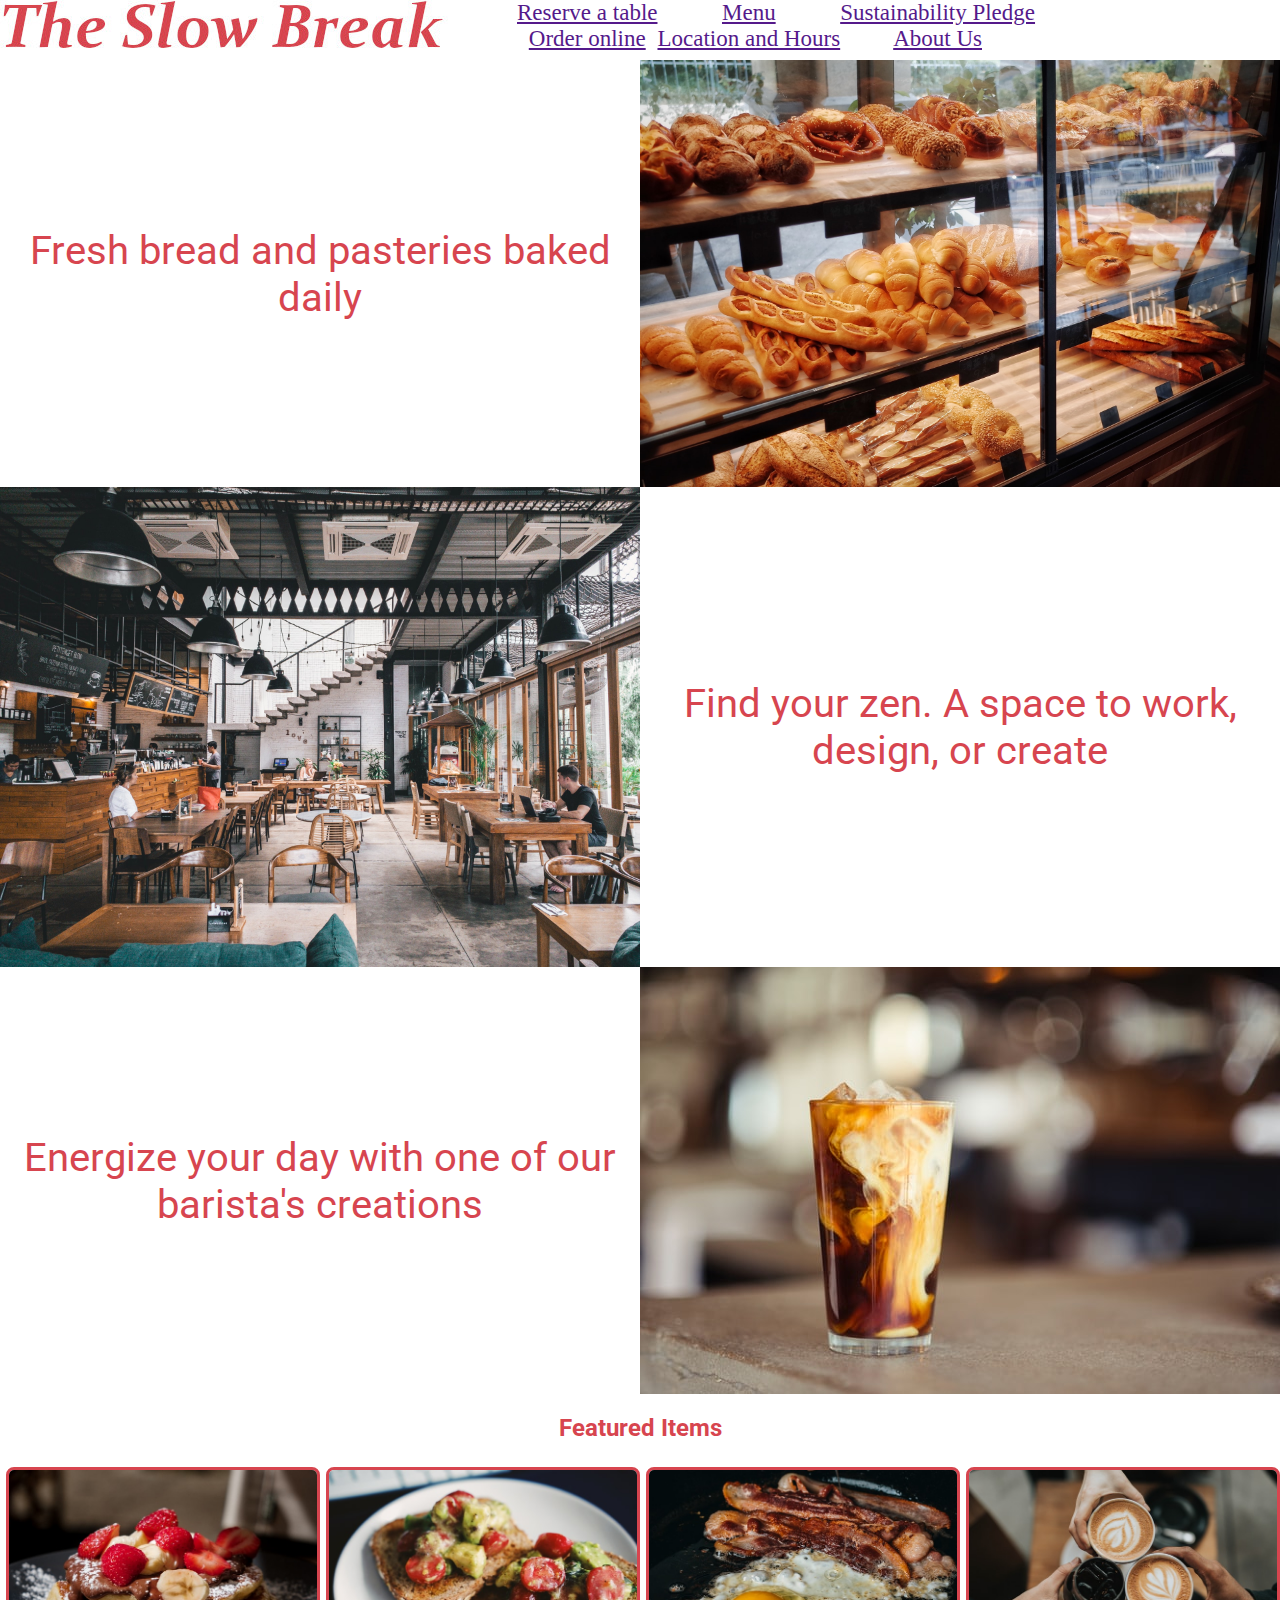
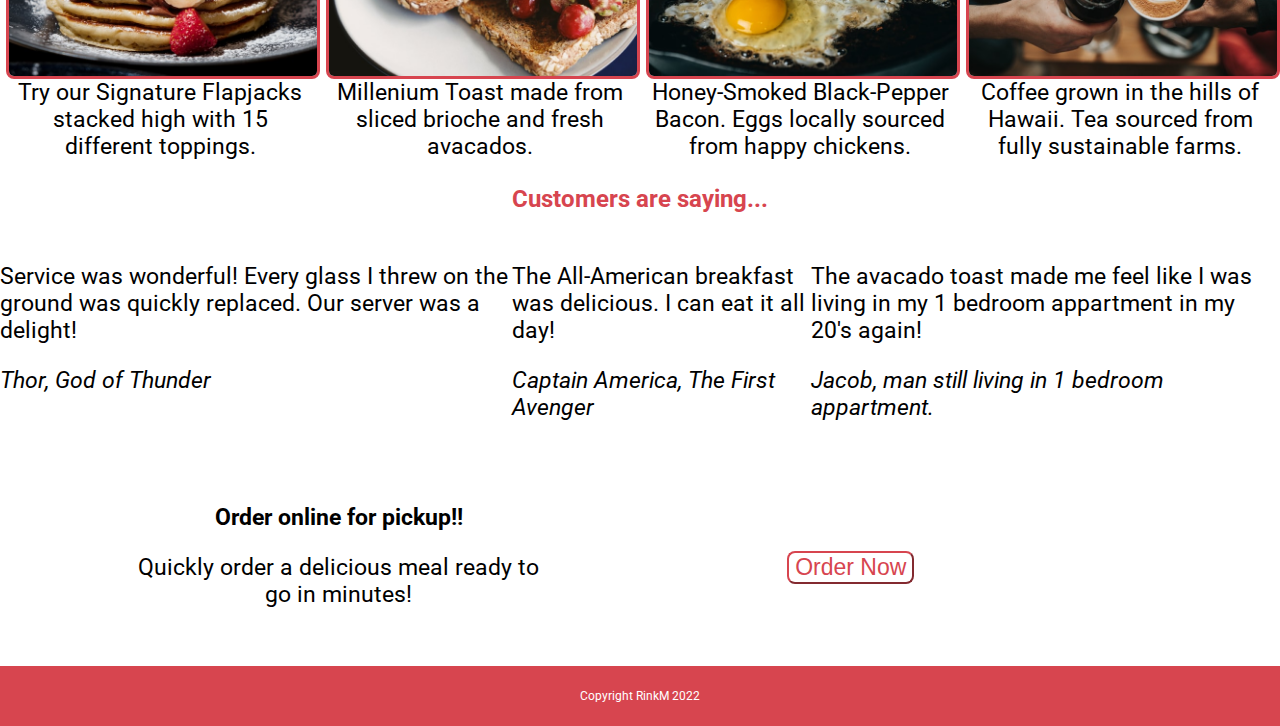
<file: index.html>
<html lang="en">
<head>
    <meta charset="UTF-8">
    <meta http-equiv="X-UA-Compatible" content="IE=edge">
    <meta name="viewport" content="width=device-width, initial-scale=1.0">
    <title>Heors Only</title>
    <link rel = "stylesheet" href = "style.css" type="text/css">
    <link rel="preconnect" href="https://fonts.googleapis.com">
<link rel="preconnect" href="https://fonts.gstatic.com" crossorigin>
<link href="https://fonts.googleapis.com/css2?family=Roboto&display=swap" rel="stylesheet">
</head>
<body>

    <header>
        
        <div class = "header--logo">
            <img src="images\slowbreak-logo-berry.jpg" alt="">
        </div>
        <nav>
            <div class = "header--reserve"> <a href="">Reserve a table</a>
            </div>
            <div class = "header--order"> <a href="">Order online</a> 
            </div>
            <div class = "header--menu"> <a href="">Menu</a>
            </div>
            <div class = "header--location"><a href="">Location and Hours</a>
            </div>
            <div class = "header--sustain"><a href="">Sustainability Pledge</a>
            </div>
            <div class = "header--about"><a href="">About Us</a>
            </div>
        </nav>
    </header>
    <div class = "container space"></div>

    <div class = "container description">
        <div class = description--text>
            Fresh bread and pasteries baked daily
        </div>
        <img class ="description--img croissant" src="images\bread - yeh-xintong-go.jpg" alt="Sugar on croissant">
        
    </div>

    <div class = "container description">
        <img class =description--img src="images\interior-shawnanggg.jpg" alt="Interior of restaurant">
        <div class = description--text>
            Find your zen. A space to work, design, or create
        </div>
    </div>

    <div class =" container description">
        <div class = description--text>
            Energize your day with one of our barista's creations
        </div>
        <img class =description--img src="images\coffee-milk-demi-deherrera - Copy.jpg" alt="Interior of restaurant">
        
    </div>

    <h2 class = "featured--header">Featured Items</h2>
    <div class = "container featured">
        
        <div class = "thumbnail">
            <img class = "thumbnail--img" src="images\pancakes-portuguese-gravity.jpg" alt="Stack of Pancakes">
            <div class = "thumbnail--text"> Try our Signature Flapjacks stacked high with 15 different toppings.</div>
        </div>

        <div class = "thumbnail">
            <img class = "thumbnail--img" src="images\avacado-toast-ryan-quintal.jpg" alt="Avacado Toast">
            <div class = "thumbnail--text"> Millenium Toast made from sliced brioche and fresh avacados.</div>
        </div>
        <div class = "thumbnail">
            <img class = "thumbnail--img" src="images\eggs-bacon-james-kern.jpg" alt="Eggs and Bacon">
            <div class = "thumbnail--text"> Honey-Smoked Black-Pepper Bacon. Eggs locally sourced from happy chickens.</div>
        </div>
        <div class = "thumbnail">
            <img class = "thumbnail--img" src="images\coffee3-dumlao.jpg" alt="Coffee">
            <div class = "thumbnail--text">Coffee grown in the hills of Hawaii. Tea sourced from fully sustainable farms.</div>
        </div>
    </div>


        
    </div>
    <h2 class =" quote--header">Customers are saying...</h2>
    <div class = "container quote">
        <div class = "quote--text">
            Service was wonderful! Every glass I threw on the ground was quickly replaced. Our server was a delight!
            <p><em>Thor, God of Thunder</em></p>
        </div>
        <div class = "quote--text">
            The All-American breakfast was delicious.  I can eat it all day!
            <p><em>Captain America, The First Avenger</em></p>
        </div>

        <div class = "quote--text">
            The avacado toast made me feel like I was living in my 1 bedroom appartment in my 20's again!
            <p><em>Jacob, man still living in 1 bedroom appartment.</em></p>
        </div>

    </div>

    <div class = "container--signup">
        <div class = "signup--text">
            
            <!-- <div class = signup--text--line1></div> -->
            <strong>Order online for pickup!!</strong>
            <p> Quickly order a delicious meal ready to go in minutes!</p>
        </div>
        <div class = "signup--button">
            <button>Order Now</button>
        </div>
    </div>

    </div>
    <div class = "footer">
        <div class = "footer--text"> Copyright RinkM 2022</div>
    </div>

    
</body>
</html>
<!-- 

<form class="form form--theme-xmas form--simple">
    <input class="form__input" type="text" />
    <input
      class="form__submit form__submit--disabled"
      type="submit" />
  </form> -->


  <!-- Photo by <a href="https://unsplash.com/@jamesrkern?utm_source=unsplash&utm_medium=referral&utm_content=creditCopyText">James Kern</a> on <a href="https://unsplash.com/s/photos/bacon-and-eggs?utm_source=unsplash&utm_medium=referral&utm_content=creditCopyText">Unsplash</a>
     <!-- Photo by <a href="https://unsplash.com/@wrightbrand?utm_source=unsplash&utm_medium=referral&utm_content=creditCopyText">Wright Brand Bacon</a> on <a href="https://unsplash.com/s/photos/bacon?utm_source=unsplash&utm_medium=referral&utm_content=creditCopyText">Unsplash</a> -->
  <!-- Photo by <a href="https://unsplash.com/@morganeper?utm_source=unsplash&utm_medium=referral&utm_content=creditCopyText">Morgane Perraud</a> on <a href="https://unsplash.com/s/photos/eggs?utm_source=unsplash&utm_medium=referral&utm_content=creditCopyText">Unsplash</a>
  -->
   <!-- Photo by <a href="https://unsplash.com/@demidearest?utm_source=unsplash&utm_medium=referral&utm_content=creditCopyText">Demi DeHerrera</a> on <a href="https://unsplash.com/s/photos/coffee?utm_source=unsplash&utm_medium=referral&utm_content=creditCopyText">Unsplash</a>
   Photo by <a href="https://unsplash.com/@nate_dumlao?utm_source=unsplash&utm_medium=referral&utm_content=creditCopyText">Nathan Dumlao</a> on <a href="https://unsplash.com/s/photos/coffee?utm_source=unsplash&utm_medium=referral&utm_content=creditCopyText">Unsplash</a>
    -->

<!-- 
    Photo by <a href="https://unsplash.com/@rbeltz?utm_source=unsplash&utm_medium=referral&utm_content=creditCopyText">Ryan Beltz</a> on <a href="https://unsplash.com/collections/6746115/breakfast?utm_source=unsplash&utm_medium=referral&utm_content=creditCopyText">Unsplash</a>
    Photo by <a href="https://unsplash.com/@briansuman?utm_source=unsplash&utm_medium=referral&utm_content=creditCopyText">Brian Suman</a> on <a href="https://unsplash.com/collections/6746115/breakfast?utm_source=unsplash&utm_medium=referral&utm_content=creditCopyText">Unsplash</a>
    Photo by <a href="https://unsplash.com/@albanycapture?utm_source=unsplash&utm_medium=referral&utm_content=creditCopyText">Albany Capture</a> on <a href="https://unsplash.com/collections/6746115/breakfast?utm_source=unsplash&utm_medium=referral&utm_content=creditCopyText">Unsplash</a>
    Photo by <a href="https://unsplash.com/@shawnanggg?utm_source=unsplash&utm_medium=referral&utm_content=creditCopyText">shawnanggg</a> on <a href="https://unsplash.com/?utm_source=unsplash&utm_medium=referral&utm_content=creditCopyText">Unsplash</a>
   -->
</file>
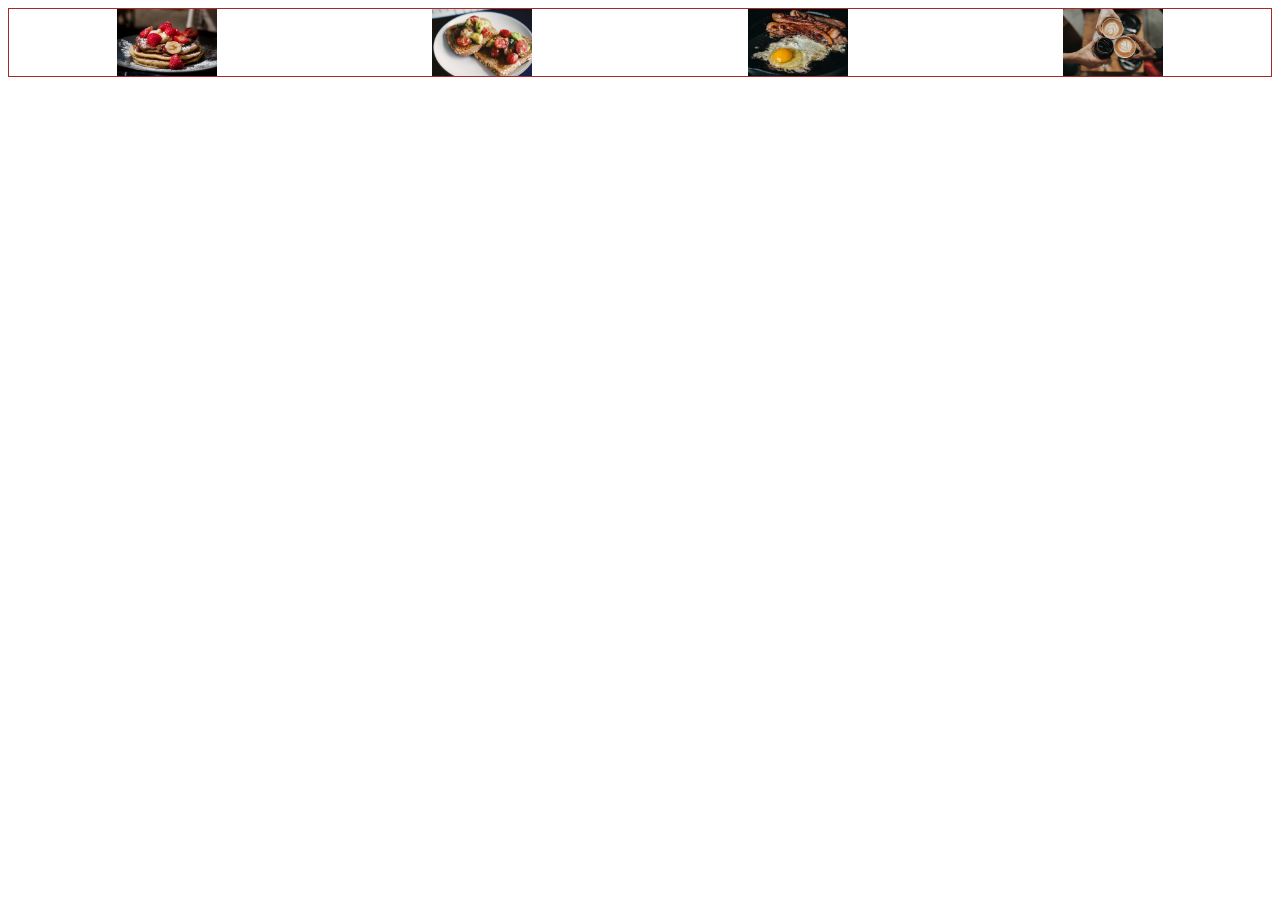
<file: test.html>
<html lang="en">
<head>
    <meta charset="UTF-8">
    <meta http-equiv="X-UA-Compatible" content="IE=edge">
    <meta name="viewport" content="width=device-width, initial-scale=1.0">
    <link rel = "stylesheet" href = "test-style.css" type="text/css">
    <link rel="preconnect" href="https://fonts.googleapis.com">
<link rel="preconnect" href="https://fonts.gstatic.com" crossorigin>
<link href="https://fonts.googleapis.com/css2?family=Roboto&display=swap" rel="stylesheet">
<title>Test</title>
</head>
<body>

    <div class = container pictures>
    <img class = thumbnail src="images\pancakes-portuguese-gravity.jpg" alt="Stack of Pancakes">
    <img class = thumbnail src="images\avacado-toast-ryan-quintal.jpg" alt="Avacado Toast">
    <img class = thumbnail src="images\eggs-bacon-james-kern.jpg" alt="Eggs and Bacon">
    <img class = thumbnail src="images\coffee3-dumlao.jpg" alt="Coffee">
    </div>


</body>
</html>
</file>
<file: style.css>
body{font-family: Roboto, sans-serif;
padding:0px;
margin:0px}

div{
    /* border: 1px solid rgb(102, 144, 66); */
    /* margin:5px;  */
       
}
.header--logo{
    margin:0px
}

header{
    width:100%;
    position: fixed;
    top: 0;
    display:flex;
    /* border:3px solid green; */
    justify-content:flex-start;
    background-color: white;
    color:#d7454f;
    

}



nav{height:60px;
    
    display: flex;
    flex-flow: column wrap;
    font-family: Constantia;
    font-size: 23px;
    text-align: center;
    margin-left:5%;

}

.space{height:60px}

.container.description{
    display:flex;
}

.description--img{
    width:50%;
}

.description--text{
    display: flex;
    flex-direction: column;
    justify-content: center;
    text-align: center;
    width:50%;
    color: #d7454f;
    font-size:40px;
}


h2{text-align: center;
    color: #d7454f;
}

.container{
    display:flex;
    justify-content: space-around;
}

.thumbnail{margin:5px 6px;
    width:25%
}

.thumbnail:hover{
-moz-box-shadow: 0 0 10px #ccc;
-webkit-box-shadow: 0 0 10px #ccc;
box-shadow: 0px 0px 50px #d7454f;
border-radius: 8px;
}
.thumbnail--img{
    
    width:100%;
    object-fit: contain;
    border:3px solid #d7454f;
    border-radius: 8px;
}

.thumbnail--text{font-family: Roboto, Arial, Helvetica, sans-serif;
    
    width:100%;
    text-align: center;
    font-size: 23px;
}


.quote{
    margin: 50px 0px;
    display:flex;
    justify-content: space-around;

}



.featured--images{
    display:flex;
    justify-content: space-around;

}


.quote--text{
    font-size: 23px;

}

.container--signup {
    
    background-color: white;
    display: flex;
    /* height:100px; */
    align-items: stretch;
    padding:0px 10%;
    justify-content: center;
    
}

.signup--text{
    background-color: white;
    flex:1;
    font-size: 23px;
    align-items: center;
    text-align: center;
    padding:10px
}

.signup--button{
    /* margin:0px 50px 0px 0px; */
    background-color: white;
    flex:1.5;
    display: flex;
    justify-content: center;
    align-items: center;

}

button{background-color: white;
    font-size: 23px;
    border-radius: 8px;
    border-color: #d7454f;
    color: #d7454f;
    margin:5px;
    text-align: center;

}

.footer {
    margin-top: 25px;
    background-color: #d7454f;
    /* color: white; */
    display: flex;
    align-items: center;
    height: 60px;
}

.footer--text {
    flex: 1;
    text-align: center;
    font-size: 12px;
    color: white;
    

}
</file>
<file: test-style.css>
div{border: 1px solid brown;
}

.container{
    display:flex;
    justify-content: space-around;
}

.thumbnail{
    width:100px;


}
</file>
